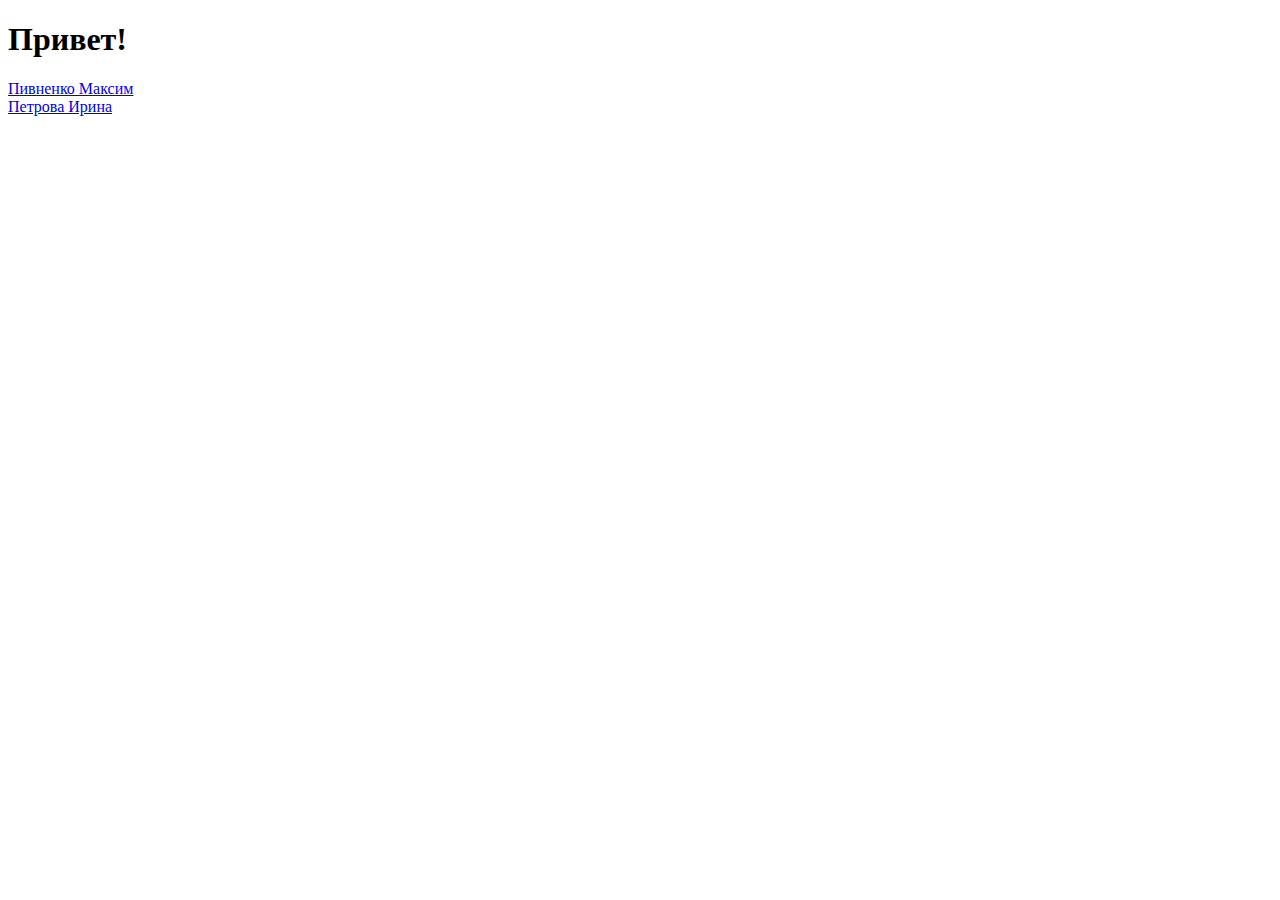
<file: index.html>
<!DOCTYPE html>
<html>
<head>
	<title>Сайт группы ЭИБ-123</title>
</head>
<body>
	<h1>Привет!</h1>
	<a href="pivnenko/pivnenko.html">Пивненко Максим</a><br>
	<a href="petrova/petrova.html">Петрова Ирина</a>
</body>
</html>
</file>
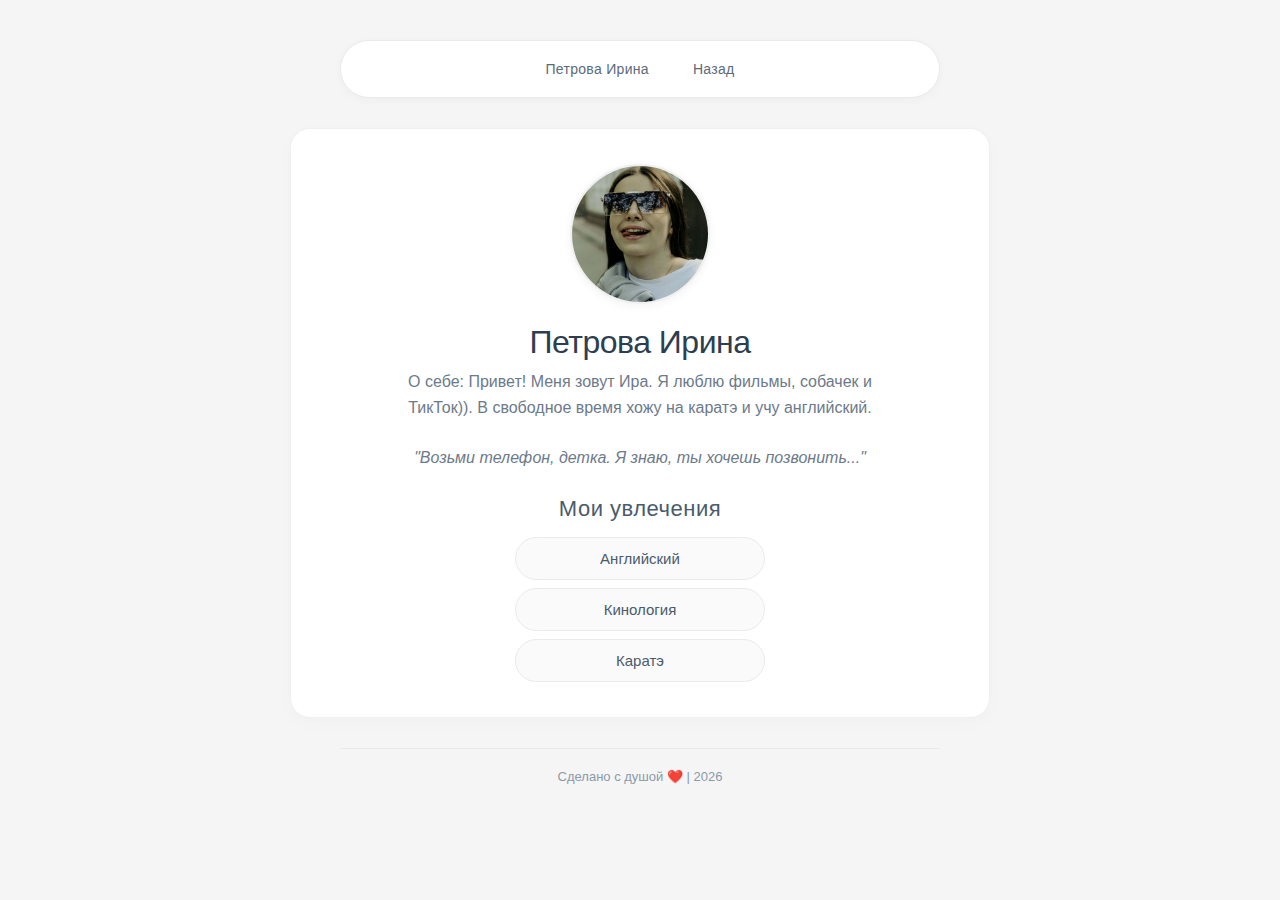
<file: petrova/petrova.html>
<html lang="ru">
<head>
  <meta charset="UTF-8">
  <meta name="viewport" content="width=device-width, initial-scale=1.0">
  <title>Страница о человеке</title>
  <link rel="stylesheet" href="style.css">
</head>
<body>

<header>
  <a href="#">Петрова Ирина</a>
  <a href="../index.html">Назад</a>
</header>

<section class="profile">
  <img src="photo/petrova.jpg" alt="Фото человека">
  <h1>Петрова Ирина</h1>
  <p><strong>О себе:</strong> Привет! Меня зовут Ира. Я люблю фильмы, собачек и ТикТок)). В свободное время хожу на каратэ и учу английский.</p>
  <p><em>"Возьми телефон, детка. Я знаю, ты хочешь позвонить..."</em></p>

  <div class="hobbies">
    <h2>Мои увлечения</h2>
    <ul>
      <li>Английский</li>
      <li>Кинология</li>
      <li>Каратэ</li>
    </ul>
  </div>
</section>

<footer>
  Сделано с душой ❤️ | 2026
</footer>

</body>
</html>
</file>
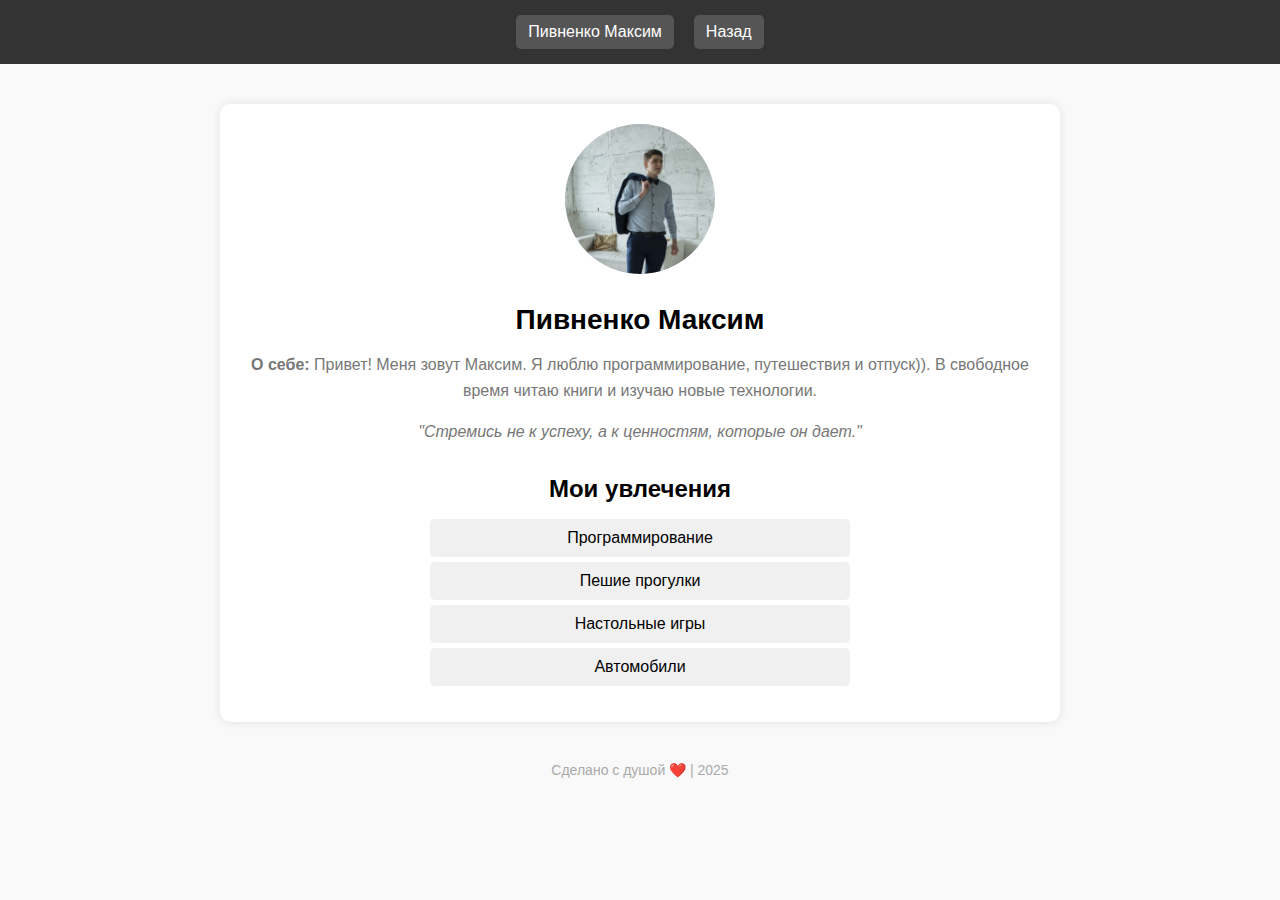
<file: pivnenko/pivnenko.html>
<html lang="ru">
<head>
  <meta charset="UTF-8">
  <meta name="viewport" content="width=device-width, initial-scale=1.0">
  <title>Страница о человеке</title>
  <link rel="stylesheet" href="style.css">
</head>
<body>

<header>
  <a href="#">Пивненко Максим</a>
  <a href="../index.html">Назад</a>
</header>

<section class="profile">
  <img src="photo/pivn.jfif" alt="Фото человека">
  <h1>Пивненко Максим</h1>
  <p><strong>О себе:</strong> Привет! Меня зовут Максим. Я люблю программирование, путешествия и отпуск)). В свободное время читаю книги и изучаю новые технологии.</p>
  <p><em>"Стремись не к успеху, а к ценностям, которые он дает."</em></p>

  <div class="hobbies">
    <h2>Мои увлечения</h2>
    <ul>
      <li>Программирование</li>
      <li>Пешие прогулки</li>
      <li>Настольные игры</li>
      <li>Автомобили</li>
    </ul>
  </div>
</section>

<footer>
  Сделано с душой ❤️ | 2025
</footer>

</body>
</html>
</file>
<file: petrova/style.css>
* {
  margin: 0;
  padding: 0;
  box-sizing: border-box;
  transition: all 0.2s ease;
}

body {
  font-family: 'Inter', -apple-system, BlinkMacSystemFont, 'Segoe UI', sans-serif;
  background: #f5f5f5;
  min-height: 100vh;
  padding: 20px;
  color: #2c3e50;
}

/* Простой header */
header {
  background: white;
  padding: 12px;
  border-radius: 40px;
  margin: 20px auto;
  max-width: 600px;
  display: flex;
  justify-content: center;
  flex-wrap: wrap;
  gap: 8px;
  box-shadow: 0 2px 10px rgba(0,0,0,0.03);
  border: 1px solid #eaeaea;
}

header a {
  color: #5a6b7a;
  text-decoration: none;
  padding: 8px 18px;
  border-radius: 30px;
  background: transparent;
  font-weight: 400;
  font-size: 14px;
  letter-spacing: 0.3px;
}

header a:hover {
  background: #f0f0f0;
  color: #2c3e50;
  transform: none;
  box-shadow: none;
}

/* Профиль */
.profile {
  max-width: 700px;
  margin: 30px auto;
  background: white;
  padding: 35px;
  border-radius: 20px;
  box-shadow: 0 5px 20px rgba(0,0,0,0.02);
  text-align: center;
  border: 1px solid #f0f0f0;
}

.profile img {
  width: 140px;
  height: 140px;
  border-radius: 50%;
  object-fit: cover;
  border: 2px solid #f0f0f0;
  box-shadow: 0 2px 10px rgba(0,0,0,0.05);
  margin-bottom: 20px;
}

.profile img:hover {
  transform: scale(1.02);
  box-shadow: 0 5px 15px rgba(0,0,0,0.08);
}

.profile h1 {
  color: #2c3e50;
  font-size: 32px;
  font-weight: 500;
  margin-bottom: 8px;
  letter-spacing: -0.5px;
  background: none;
  -webkit-text-fill-color: #2c3e50;
}

.profile p {
  color: #6c7a8a;
  font-size: 16px;
  line-height: 1.6;
  max-width: 500px;
  margin: 0 auto 25px;
  font-weight: 300;
}

/* Хобби */
.hobbies {
  margin-top: 25px;
}

.hobbies h2 {
  font-size: 22px;
  font-weight: 400;
  color: #4a5b6b;
  margin-bottom: 15px;
  letter-spacing: 0.5px;
  background: none;
  -webkit-text-fill-color: #4a5b6b;
}

.hobbies ul {
  list-style: none;
  padding: 0;
  display: flex;
  flex-direction: column;
  gap: 8px;
  align-items: center;
}

.hobbies ul li {
  background: #fafafa;
  padding: 12px 25px;
  width: fit-content;
  min-width: 250px;
  border-radius: 40px;
  font-size: 15px;
  font-weight: 400;
  color: #4a5b6b;
  box-shadow: none;
  border: 1px solid #eaeaea;
  transition: all 0.2s;
}

.hobbies ul li:hover {
  background: #f0f0f0;
  color: #2c3e50;
  transform: none;
  box-shadow: none;
  border-color: #d0d0d0;
}

/* Футер */
footer {
  text-align: center;
  margin: 30px auto;
  color: #8a9aa8;
  font-size: 13px;
  max-width: 600px;
  padding: 20px;
  border-top: 1px solid #eaeaea;
}

/* Дополнительные элементы для минимализма */
.section-divider {
  width: 40px;
  height: 2px;
  background: #e0e0e0;
  margin: 20px auto;
}

.stat-item {
  display: inline-block;
  margin: 0 15px;
  text-align: center;
}

.stat-value {
  font-size: 20px;
  font-weight: 400;
  color: #2c3e50;
}

.stat-label {
  font-size: 12px;
  color: #8a9aa8;
  margin-top: 4px;
}

/* Адаптивность */
@media (max-width: 600px) {
  body {
    padding: 15px;
  }
  
  .profile {
    padding: 25px;
  }
  
  .profile h1 {
    font-size: 28px;
  }
  
  .hobbies ul li {
    min-width: 200px;
    font-size: 14px;
  }
}
</file>
<file: pivnenko/style.css>
body {
  font-family: Arial, sans-serif;
  margin: 0;
  padding: 0;
  background-color: #f9f9f9;
}

header {
  background-color: #333;
  padding: 10px;
  display: flex;
  justify-content: center;
  flex-wrap: wrap;
}

header a {
  color: white;
  text-decoration: none;
  margin: 5px 10px;
  padding: 8px 12px;
  background-color: #555;
  border-radius: 5px;
  transition: background-color 0.3s;
}

header a:hover {
  background-color: #777;
}

.profile {
  max-width: 800px;
  margin: 40px auto;
  background: white;
  padding: 20px;
  box-shadow: 0 0 10px rgba(0,0,0,0.1);
  border-radius: 10px;
  text-align: center;
}

.profile img {
  width: 150px;
  height: 150px;
  object-fit: cover;
  border-radius: 50%;
  margin-bottom: 20px;
}

.profile h1 {
  margin: 10px 0;
  font-size: 28px;
}

.profile p {
  color: #777;
  line-height: 1.6;
}

.hobbies {
  margin-top: 30px;
}

.hobbies h2 {
  font-size: 24px;
  margin-bottom: 15px;
}

.hobbies ul {
  list-style: none;
  padding: 0;
}

.hobbies ul li {
  background-color: #f0f0f0;
  margin: 5px auto;
  padding: 10px;
  max-width: 400px;
  border-radius: 5px;
}

footer {
  text-align: center;
  margin: 40px 0;
  color: #aaa;
  font-size: 14px;
}
</file>
